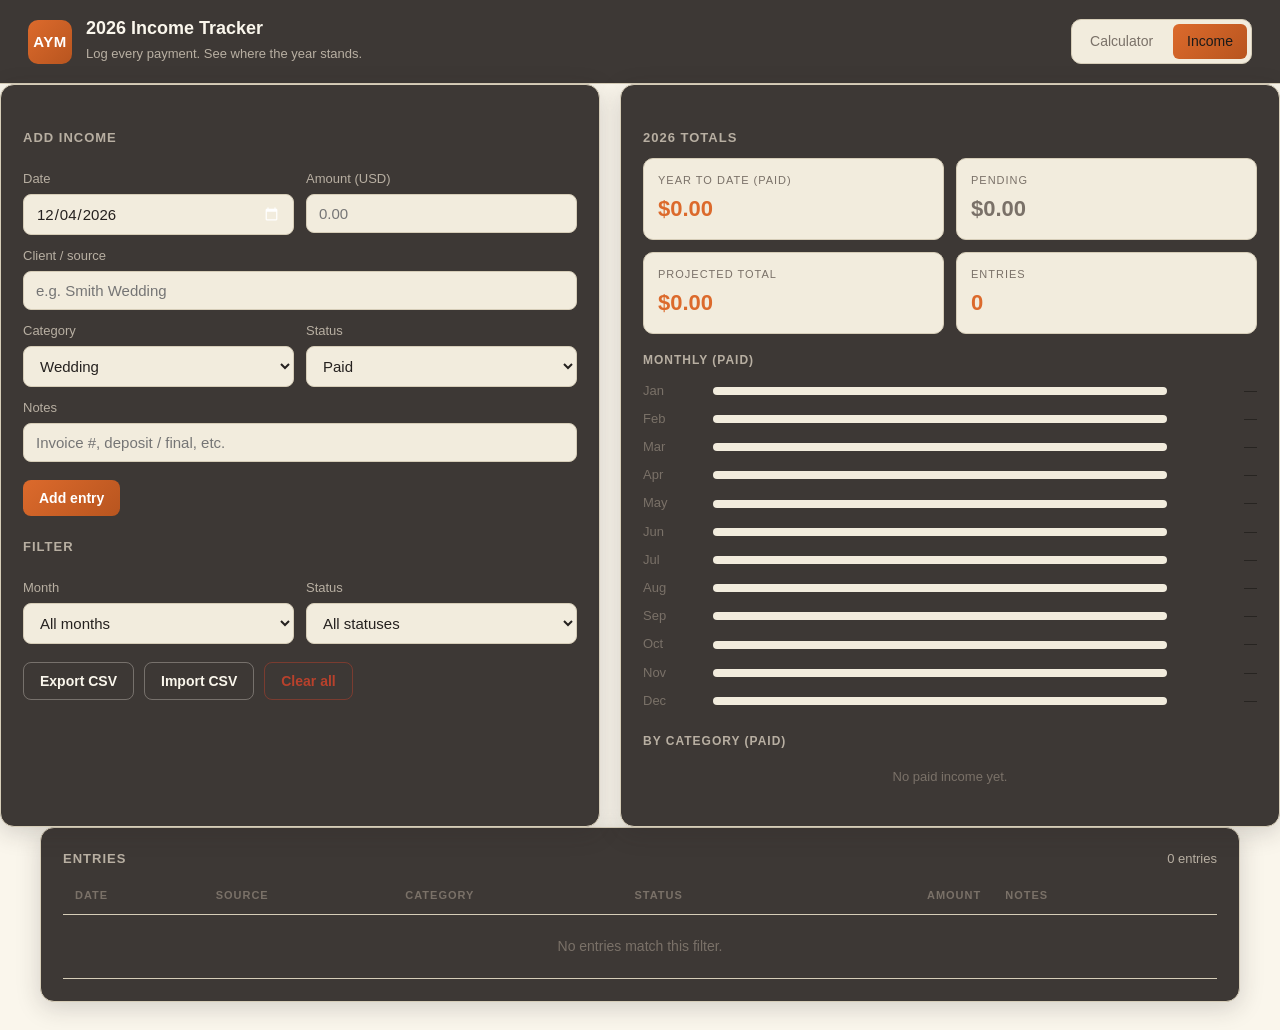
<file: finance.html>
<!doctype html>
<html lang="en">
<head>
<meta charset="utf-8" />
<meta name="viewport" content="width=device-width,initial-scale=1" />
<title>AYM 2026 Income Tracker</title>
<link rel="stylesheet" href="styles.css" />
<link rel="stylesheet" href="finance.css" />
</head>
<body>
  <header class="topbar">
    <div class="brand">
      <div class="logo">AYM</div>
      <div>
        <h1>2026 Income Tracker</h1>
        <p class="muted">Log every payment. See where the year stands.</p>
      </div>
    </div>
    <nav class="topnav">
      <a href="index.html" class="navlink">Calculator</a>
      <a href="finance.html" class="navlink active">Income</a>
    </nav>
  </header>

  <main class="grid finance-grid">
    <section class="card">
      <h2>Add income</h2>

      <form id="entryForm" class="entry-form">
        <input type="hidden" id="entryId" />

        <div class="row">
          <label>Date
            <input id="entryDate" type="date" required />
          </label>
          <label>Amount (USD)
            <input id="entryAmount" type="number" min="0" step="0.01" required placeholder="0.00" />
          </label>
        </div>

        <label>Client / source
          <input id="entrySource" type="text" placeholder="e.g. Smith Wedding" required />
        </label>

        <div class="row">
          <label>Category
            <select id="entryCategory">
              <option value="wedding">Wedding</option>
              <option value="event">Event / Conference</option>
              <option value="corporate">Corporate / Brand</option>
              <option value="commercial">Commercial / Promo</option>
              <option value="musicVideo">Music Video</option>
              <option value="realEstate">Real Estate</option>
              <option value="socialContent">Social Media Content</option>
              <option value="documentary">Documentary / Interview</option>
              <option value="licensing">Licensing / Royalties</option>
              <option value="other">Other</option>
            </select>
          </label>
          <label>Status
            <select id="entryStatus">
              <option value="paid">Paid</option>
              <option value="pending">Pending</option>
            </select>
          </label>
        </div>

        <label>Notes
          <input id="entryNotes" type="text" placeholder="Invoice #, deposit / final, etc." />
        </label>

        <div class="actions">
          <button type="submit" id="saveEntry">Add entry</button>
          <button type="button" id="cancelEdit" class="ghost" hidden>Cancel</button>
        </div>
      </form>

      <h2>Filter</h2>
      <div class="row">
        <label>Month
          <select id="filterMonth">
            <option value="all">All months</option>
            <option value="0">January</option>
            <option value="1">February</option>
            <option value="2">March</option>
            <option value="3">April</option>
            <option value="4">May</option>
            <option value="5">June</option>
            <option value="6">July</option>
            <option value="7">August</option>
            <option value="8">September</option>
            <option value="9">October</option>
            <option value="10">November</option>
            <option value="11">December</option>
          </select>
        </label>
        <label>Status
          <select id="filterStatus">
            <option value="all">All statuses</option>
            <option value="paid">Paid only</option>
            <option value="pending">Pending only</option>
          </select>
        </label>
      </div>

      <div class="actions">
        <button type="button" id="exportCsv" class="ghost">Export CSV</button>
        <button type="button" id="importBtn" class="ghost">Import CSV</button>
        <input type="file" id="importFile" accept=".csv,text/csv" hidden />
        <button type="button" id="clearAll" class="ghost danger">Clear all</button>
      </div>
    </section>

    <aside class="card summary">
      <h2>2026 totals</h2>
      <div class="kpis">
        <div class="kpi">
          <div class="kpi-label">Year to date (paid)</div>
          <div class="kpi-value" id="kpiPaid">$0.00</div>
        </div>
        <div class="kpi">
          <div class="kpi-label">Pending</div>
          <div class="kpi-value muted" id="kpiPending">$0.00</div>
        </div>
        <div class="kpi">
          <div class="kpi-label">Projected total</div>
          <div class="kpi-value" id="kpiProjected">$0.00</div>
        </div>
        <div class="kpi">
          <div class="kpi-label">Entries</div>
          <div class="kpi-value" id="kpiCount">0</div>
        </div>
      </div>

      <h3>Monthly (paid)</h3>
      <ul id="monthlyList" class="bars"></ul>

      <h3>By category (paid)</h3>
      <ul id="categoryList" class="bars"></ul>
    </aside>
  </main>

  <section class="card entries-card">
    <div class="entries-header">
      <h2>Entries</h2>
      <span class="muted" id="entriesCount">0 entries</span>
    </div>
    <div class="table-wrap">
      <table class="entries-table">
        <thead>
          <tr>
            <th>Date</th>
            <th>Source</th>
            <th>Category</th>
            <th>Status</th>
            <th class="num">Amount</th>
            <th>Notes</th>
            <th></th>
          </tr>
        </thead>
        <tbody id="entriesBody"></tbody>
      </table>
    </div>
  </section>

  <script src="finance.js"></script>
</body>
</html>
</file>
<file: styles.css>
:root {
  color-scheme: light;
  --bg: #faf6ec;
  --panel: #3d3835;
  --panel-2: #f2ecdd;
  --border: #d6cdb8;
  --text: #25211f;
  --muted: #7a7168;
  --on-panel: #faf6ec;
  --on-panel-muted: #b8afa2;
  --accent: #dc6a2c;
  --accent-2: #b8551f;
  --dark: #3d3835;
  --danger: #b8412c;
  --good: #5a8d6b;
  --warn: #c98c3c;
  --shadow: 0 6px 24px rgba(37, 33, 31, 0.18);
  --hover: #ebe3ce;
}

/* Dark theme: applied when the OS is dark and the user hasn't picked
   light, or when they've picked dark. Panel color stays the same warm
   dark grey so cards read consistently across modes; only the page bg
   and text swap. */
@media (prefers-color-scheme: dark) {
  :root:not([data-theme="light"]) {
    color-scheme: dark;
    --bg: #201d1a;
    --panel: #3d3835;
    --panel-2: #4a4340;
    --border: #55504c;
    --text: #faf6ec;
    --muted: #b8afa2;
    --on-panel: #faf6ec;
    --on-panel-muted: #b8afa2;
    --shadow: 0 6px 24px rgba(0, 0, 0, 0.35);
    --hover: #55504c;
  }
}
/* Explicit dark selector last so the toggle wins over the media query. */
:root[data-theme="dark"] {
  color-scheme: dark;
  --bg: #201d1a;
  --panel: #3d3835;
  --panel-2: #4a4340;
  --border: #55504c;
  --text: #faf6ec;
  --muted: #b8afa2;
  --on-panel: #faf6ec;
  --on-panel-muted: #b8afa2;
  --shadow: 0 6px 24px rgba(0, 0, 0, 0.35);
  --hover: #55504c;
}

* { box-sizing: border-box; }

html, body {
  margin: 0;
  padding: 0;
  background: var(--bg);
  color: var(--text);
  font-family: -apple-system, BlinkMacSystemFont, "Segoe UI", Roboto, "Helvetica Neue", Arial, sans-serif;
  font-size: 15px;
  line-height: 1.4;
}

.topbar {
  display: flex;
  justify-content: space-between;
  align-items: center;
  gap: 16px;
  padding: 16px 28px;
  border-bottom: 1px solid var(--border);
  background: var(--panel);
  color: var(--on-panel);
  flex-wrap: wrap;
}
.topbar h1 { color: var(--on-panel); }
.topbar .muted { color: var(--on-panel-muted); }
.topbar-right { display: flex; align-items: center; gap: 10px; flex-wrap: wrap; }

.theme-toggle {
  background: transparent;
  border: 1px solid rgba(250,246,236,0.30);
  color: var(--on-panel);
  width: 36px; height: 36px;
  padding: 0;
  border-radius: 999px;
  display: grid; place-items: center;
  font-size: 16px;
  cursor: pointer;
  transition: background 0.15s, transform 0.05s;
}
.theme-toggle:hover { background: rgba(250,246,236,0.10); }
.theme-toggle:active { transform: translateY(1px); }

.brand { display: flex; align-items: center; gap: 14px; }
.logo {
  width: 44px; height: 44px; border-radius: 10px;
  background: linear-gradient(135deg, var(--accent), var(--accent-2));
  color: #ffffff; font-weight: 800; display: grid; place-items: center;
  letter-spacing: 0.5px;
}
h1 { margin: 0; font-size: 18px; font-weight: 600; }
h2 { margin: 22px 0 10px; font-size: 13px; text-transform: uppercase; letter-spacing: 1px; color: var(--muted); }
h2.no-caps, h2.section-title { text-transform: none; letter-spacing: 0; color: var(--text); font-size: 20px; }
h3 { margin: 18px 0 8px; font-size: 12px; text-transform: uppercase; letter-spacing: 1px; color: var(--muted); }
p { margin: 4px 0; }
.muted { color: var(--muted); font-size: 13px; }
.small { font-size: 12px; }

/* --- Tab nav ------------------------------------------------- */
.tab-nav {
  display: flex; gap: 4px;
  background: var(--panel-2);
  border: 1px solid var(--border);
  border-radius: 10px;
  padding: 4px;
}
.tab-nav .tab {
  background: transparent;
  color: var(--muted);
  border: none;
  padding: 8px 14px;
  border-radius: 8px;
  font-size: 13px;
  font-weight: 500;
  cursor: pointer;
  transition: background 0.15s, color 0.15s;
}
.tab-nav .tab:hover { color: var(--text); }
.tab-nav .tab.active {
  background: var(--panel);
  color: var(--on-panel);
  box-shadow: 0 1px 2px rgba(37,33,31,0.15) inset;
}

.view { display: none; padding: 24px 28px; max-width: 1200px; margin: 0 auto; }
.view.active { display: block; }
@media (max-width: 880px) {
  .view { padding: 16px; }
  .topbar { padding: 14px 16px; }
}

.view-head {
  display: flex; justify-content: space-between; align-items: flex-end;
  gap: 16px; flex-wrap: wrap; margin-bottom: 18px;
}
.view-head .section-title { margin: 0 0 4px; }
.head-actions { display: flex; gap: 10px; flex-wrap: wrap; }

/* --- Cards --------------------------------------------------- */
.grid {
  display: grid;
  grid-template-columns: 1.2fr 1fr;
  gap: 20px;
}
@media (max-width: 880px) { .grid { grid-template-columns: 1fr; } }

.card {
  background: var(--panel);
  color: var(--on-panel);
  border: 1px solid var(--border);
  border-radius: 14px;
  padding: 22px;
  box-shadow: var(--shadow);
}
.card h1, .card h2, .card h3,
.card h2.no-caps, .card .section-title,
.card .quote-title { color: var(--on-panel); }
.card h2, .card h3 { color: var(--on-panel-muted); }
.card h2.no-caps, .card .section-title { color: var(--on-panel); }
.card label, .card .muted { color: var(--on-panel-muted); }
.card .line-items li .desc,
.card .line-items li .amt { color: var(--on-panel); }
.card .totals { border-top-color: rgba(250,246,236,0.18); }
.card .quote-header { border-bottom-color: rgba(250,246,236,0.18); }
.card .line-items li { border-bottom-color: rgba(250,246,236,0.10); }
.card .row-flex.total { border-top-color: rgba(250,246,236,0.18); }
.card .row-flex.total strong { color: var(--accent); }

/* Sub-cards inside a dark card use the beige surface, so their text
   returns to the light-panel scheme. */
.sub-card { color: var(--text); }
.sub-card h1, .sub-card h2, .sub-card h3, .sub-card h2.no-caps { color: var(--muted); }
.sub-card h2.no-caps, .sub-card .section-title { color: var(--text); }
.sub-card .muted, .sub-card label { color: var(--muted); }
.sub-card {
  background: var(--panel-2);
  border: 1px solid var(--border);
  border-radius: 10px;
  padding: 14px 16px;
  margin-top: 14px;
}

/* --- Form controls ------------------------------------------ */
label {
  display: block;
  font-size: 13px;
  color: var(--muted);
  margin-top: 12px;
}

input[type="text"], input[type="number"], input[type="date"], input[type="time"],
input[type="color"], select, textarea {
  width: 100%;
  margin-top: 6px;
  padding: 10px 12px;
  background: var(--panel-2);
  border: 1px solid var(--border);
  color: var(--text);
  border-radius: 8px;
  font-size: 15px;
  outline: none;
  transition: border-color 0.15s;
  font-family: inherit;
}
input[type="color"] { padding: 4px; height: 40px; }
textarea { resize: vertical; }
input:focus, select:focus, textarea:focus { border-color: var(--accent); }

.row {
  display: grid;
  grid-template-columns: 1fr 1fr;
  gap: 12px;
}
.row-between { display: flex; justify-content: space-between; align-items: center; gap: 10px; }

.addons {
  display: grid;
  grid-template-columns: 1fr 1fr;
  gap: 8px 14px;
  margin-top: 8px;
}
.check {
  display: flex; align-items: center; gap: 8px;
  margin-top: 0;
  background: var(--panel-2);
  border: 1px solid var(--border);
  border-radius: 8px;
  padding: 10px 12px;
  cursor: pointer;
  color: var(--text);
  font-size: 14px;
}
.check input { accent-color: var(--accent); }

/* --- Buttons ------------------------------------------------- */
.actions {
  display: flex; gap: 10px; flex-wrap: wrap;
  margin-top: 18px;
}
button {
  background: linear-gradient(135deg, var(--accent), var(--accent-2));
  color: #ffffff;
  border: none;
  padding: 10px 16px;
  border-radius: 8px;
  font-weight: 600;
  cursor: pointer;
  font-size: 14px;
  transition: transform 0.05s, filter 0.15s;
}
button:hover { filter: brightness(1.08); }
button:active { transform: translateY(1px); }
button.ghost {
  background: transparent;
  color: var(--text);
  border: 1px solid var(--border);
}
button.ghost.danger { color: var(--danger); border-color: rgba(184,65,44,0.4); }
button.small { padding: 6px 10px; font-size: 12px; font-weight: 500; }
button.icon {
  background: transparent; color: var(--muted);
  border: 1px solid transparent;
  padding: 4px 8px; border-radius: 6px;
  font-size: 14px; font-weight: 400;
}
button.icon:hover { background: var(--panel-2); color: var(--text); }
button.icon.danger:hover { color: var(--danger); }

/* Overrides so ghost / icon buttons stay visible on dark cards. */
.card button.ghost { color: var(--on-panel); border-color: rgba(250,246,236,0.30); }
.card button.ghost.danger { color: var(--danger); border-color: rgba(184,65,44,0.5); }
.card button.icon { color: var(--on-panel-muted); }
.card button.icon:hover { background: rgba(250,246,236,0.10); color: var(--on-panel); }
.card .task-group-head strong { color: var(--on-panel); }
.card .chip-empty { color: var(--on-panel-muted); }
.card .empty { color: var(--on-panel-muted); }
.card .cal-weekday { color: var(--on-panel-muted); }
.card .cal-month-label { color: var(--on-panel); }
/* But sub-cards are beige, so buttons inside them go back to the light-panel scheme. */
.sub-card button.ghost { color: var(--text); border-color: var(--border); }
.sub-card button.ghost.danger { color: var(--danger); border-color: rgba(184,65,44,0.4); }
.sub-card button.icon { color: var(--muted); }
.sub-card button.icon:hover { background: var(--panel); color: var(--on-panel); }
.sub-card .task-group-head strong { color: var(--text); }

/* --- Quote (calculator) ------------------------------------- */
.summary { position: sticky; top: 20px; align-self: start; }
.quote-header { padding-bottom: 14px; border-bottom: 1px dashed var(--border); margin-bottom: 12px; }
.quote-title { font-size: 18px; font-weight: 600; }

.line-items { list-style: none; padding: 0; margin: 0 0 14px; }
.line-items li {
  display: flex; justify-content: space-between;
  padding: 6px 0;
  border-bottom: 1px dotted var(--border);
  font-size: 14px;
}
.line-items li .desc { color: var(--text); }
.line-items li .amt { color: var(--text); font-variant-numeric: tabular-nums; }
.line-items li.empty { color: var(--muted); border: none; padding: 12px 0; text-align: center; }

.totals { padding-top: 8px; border-top: 1px solid var(--border); }
.row-flex {
  display: flex; justify-content: space-between;
  padding: 4px 0;
  font-variant-numeric: tabular-nums;
}
.row-flex.total {
  font-size: 22px;
  padding: 12px 0 6px;
  border-top: 1px solid var(--border);
  margin-top: 8px;
}
.row-flex.total strong { color: var(--accent); }

/* --- Clients ------------------------------------------------ */
.clients-grid {
  display: grid;
  grid-template-columns: 320px 1fr;
  gap: 20px;
}
@media (max-width: 880px) { .clients-grid { grid-template-columns: 1fr; } }

.client-list-card { padding: 8px; }
.client-list { max-height: 70vh; overflow-y: auto; }
.client-row {
  display: flex; gap: 12px; align-items: flex-start;
  padding: 12px; border-radius: 10px;
  cursor: pointer; transition: background 0.15s;
  border: 1px solid transparent;
}
.client-row:hover { background: rgba(250,246,236,0.08); }
.client-row.selected {
  background: rgba(220,106,44,0.18);
  border-color: rgba(220,106,44,0.35);
}
.client-row-body { flex: 1; min-width: 0; }
.client-row-name { font-weight: 600; }
.client-row-meta { margin-top: 2px; }

.dot {
  width: 12px; height: 12px; border-radius: 50%;
  display: inline-block; flex: none;
  margin-top: 5px;
}
.dot.small { width: 8px; height: 8px; margin-top: 4px; }
.dot.big { width: 16px; height: 16px; margin-top: 6px; }

.empty {
  padding: 40px 20px; text-align: center; color: var(--muted);
}

.detail-head {
  display: flex; justify-content: space-between; align-items: flex-start;
  gap: 16px; flex-wrap: wrap;
}
.detail-title { display: flex; align-items: center; gap: 12px; }
.detail-title h2 { margin: 0; }
.detail-actions { display: flex; gap: 8px; }
.detail-meta { margin: 4px 0 6px 28px; }

.scope-text { white-space: pre-wrap; line-height: 1.5; }

.chips { display: flex; flex-wrap: wrap; gap: 6px; }
.chip {
  background: var(--panel);
  border: 1px solid var(--panel);
  color: var(--on-panel);
  padding: 5px 10px; border-radius: 999px;
  font-size: 12px;
}

.list { list-style: none; padding: 0; margin: 10px 0 0; }
.list-item {
  display: flex; align-items: center; gap: 10px;
  padding: 10px 12px;
  background: var(--panel-2);
  color: var(--text);
  border: 1px solid var(--border);
  border-radius: 10px;
  margin-bottom: 6px;
  cursor: pointer;
}
.list-item:hover { background: var(--hover); }
.list-item-body { flex: 1; min-width: 0; }
.badge {
  display: inline-block;
  margin-left: 8px;
  padding: 2px 8px;
  border-radius: 999px;
  background: var(--panel);
  border: 1px solid var(--panel);
  color: var(--on-panel-muted);
  font-size: 11px;
  font-weight: 500;
  text-transform: uppercase;
  letter-spacing: 0.5px;
}

.recurring-list { display: flex; flex-direction: column; gap: 8px; margin-top: 6px; }
.rec-row {
  display: grid;
  grid-template-columns: 2fr 1fr 80px 32px;
  gap: 8px;
  align-items: center;
}
.rec-row input, .rec-row select { margin-top: 0; }

.deliverables-list { display: flex; flex-direction: column; gap: 8px; margin: 6px 0 10px; }
.deliv-row {
  display: grid;
  grid-template-columns: 2fr 80px 60px 32px;
  gap: 8px;
  align-items: center;
}
.deliv-row input { margin-top: 0; }
@media (max-width: 480px) {
  .deliv-row { grid-template-columns: 1fr 70px 55px 32px; }
}

.custom-lines { display: flex; flex-direction: column; gap: 8px; margin: 6px 0 10px; }
.custom-row {
  display: grid;
  grid-template-columns: 1fr 110px 32px;
  gap: 8px;
  align-items: center;
}
.custom-row input { margin-top: 0; }

/* Chip rows for quick-add buttons and presets */
.chip-row {
  display: flex; flex-wrap: wrap; gap: 6px;
  margin: 0;
}
.chip-btn {
  background: var(--panel-2);
  color: var(--text);
  border: 1px solid var(--border);
  padding: 5px 10px;
  border-radius: 999px;
  font-size: 12px;
  font-weight: 500;
  cursor: pointer;
  transition: background 0.15s, border-color 0.15s;
}
.chip-btn:hover { background: var(--hover); border-color: var(--accent); }
.chip-btn.active {
  background: linear-gradient(135deg, var(--accent), var(--accent-2));
  color: #ffffff;
  border-color: transparent;
}
.chip-btn .chip-x {
  margin-left: 6px; padding: 0 4px;
  border-radius: 4px; color: var(--muted);
}
.chip-btn .chip-x:hover { background: rgba(184,65,44,0.15); color: var(--danger); }
.chip-empty {
  color: var(--muted); font-size: 12px; padding: 5px 0;
}

/* Saved quotes on client detail */
.quote-line {
  display: flex; justify-content: space-between; align-items: center;
  padding: 8px 12px;
  background: var(--panel);
  border: 1px solid var(--border);
  border-radius: 8px;
  margin-bottom: 6px;
  gap: 10px;
}
.quote-line-body { flex: 1; min-width: 0; }
.quote-line-total { font-weight: 600; color: var(--accent); font-variant-numeric: tabular-nums; }

/* --- Tasks --------------------------------------------------- */
.filter-bar {
  display: flex; justify-content: space-between; align-items: center;
  gap: 12px; flex-wrap: wrap; margin-bottom: 12px;
}
.filter-chips { display: flex; gap: 6px; flex-wrap: wrap; }
.filter-chip {
  background: var(--panel);
  border: 1px solid var(--panel);
  color: var(--on-panel-muted);
  padding: 6px 12px; border-radius: 999px;
  font-size: 13px; font-weight: 500;
}
.filter-chip:hover { color: var(--on-panel); }
.filter-chip.active {
  background: linear-gradient(135deg, var(--accent), var(--accent-2));
  color: #ffffff;
  border-color: transparent;
}
.filter-select {
  display: flex; align-items: center; gap: 8px;
  margin-top: 0;
}
.filter-select select {
  width: auto; margin-top: 0;
  padding: 6px 10px;
}

.task-list { padding: 12px; }
.task-group + .task-group { margin-top: 16px; padding-top: 16px; border-top: 1px solid var(--border); }
.task-group-head { display: flex; align-items: center; gap: 8px; margin-bottom: 4px; }
.task-group-head strong { color: var(--text); }

.task {
  display: flex; align-items: flex-start; gap: 12px;
  padding: 10px 12px;
  background: var(--panel-2);
  border: 1px solid var(--border);
  border-left: 3px solid var(--border);
  border-radius: 10px;
  margin-bottom: 6px;
}
.task input[type="checkbox"] {
  width: 18px; height: 18px; margin: 2px 0 0;
  accent-color: var(--accent);
  flex: none;
}
.task-body { flex: 1; min-width: 0; }
.task-title { display: flex; align-items: center; gap: 8px; font-weight: 500; }
.task-meta { margin-top: 3px; display: flex; gap: 10px; flex-wrap: wrap; }
.task-actions { display: flex; gap: 2px; }
.task.done { opacity: 0.55; }
.task.done .task-title { text-decoration: line-through; }
.task.overdue { border-left-color: var(--danger); }
.task.overdue .task-meta span:first-child { color: var(--danger); }

.pri {
  padding: 2px 8px; border-radius: 999px;
  font-size: 11px; font-weight: 600;
  text-transform: uppercase; letter-spacing: 0.5px;
}
.pri-med { background: rgba(201,140,60,0.18); color: var(--warn); }
.pri-high { background: rgba(184,65,44,0.15); color: var(--danger); }

/* --- Calendar ----------------------------------------------- */
.calendar-grid {
  display: grid;
  grid-template-columns: 1fr 320px;
  gap: 20px;
}
@media (max-width: 1000px) { .calendar-grid { grid-template-columns: 1fr; } }

.cal-nav {
  display: flex; align-items: center; gap: 10px;
  margin-bottom: 14px;
}
.cal-month-label { font-size: 17px; font-weight: 600; }

.cal-grid {
  display: grid;
  grid-template-columns: repeat(7, 1fr);
  gap: 4px;
}
.cal-weekday {
  padding: 6px 0;
  text-align: center;
  font-size: 11px;
  color: var(--muted);
  text-transform: uppercase;
  letter-spacing: 0.5px;
}
.cal-cell {
  min-height: 96px;
  background: var(--panel-2);
  border: 1px solid var(--border);
  border-radius: 8px;
  padding: 6px;
  cursor: pointer;
  transition: background 0.15s, border-color 0.15s;
  display: flex; flex-direction: column;
  overflow: hidden;
}
.cal-cell:hover { background: var(--hover); border-color: var(--accent); }
.cal-cell.other { opacity: 0.4; }
.cal-cell.today { border-color: var(--accent); }
.cal-date { font-size: 12px; color: var(--muted); font-weight: 600; margin-bottom: 4px; }
.cal-cell.today .cal-date { color: var(--accent); }
.cal-shoot {
  display: flex; align-items: center; gap: 4px;
  padding: 3px 6px;
  border-left: 3px solid var(--accent);
  border-radius: 4px;
  font-size: 11px;
  margin-bottom: 3px;
  white-space: nowrap;
  overflow: hidden;
  text-overflow: ellipsis;
}
.cal-time { color: var(--muted); font-variant-numeric: tabular-nums; }
.cal-shoot-title { overflow: hidden; text-overflow: ellipsis; }

@media (max-width: 600px) {
  .cal-cell { min-height: 60px; padding: 4px; }
  .cal-shoot { font-size: 10px; padding: 2px 4px; }
}

/* --- Dialogs ------------------------------------------------- */
dialog {
  background: var(--panel);
  color: var(--text);
  border: 1px solid var(--border);
  border-radius: 14px;
  padding: 22px;
  max-width: 560px;
  width: 90%;
  box-shadow: var(--shadow);
}
dialog::backdrop { background: rgba(37,33,31,0.45); }
.rates-form h2 { margin-top: 0; text-transform: none; letter-spacing: 0; color: var(--text); font-size: 18px; }

/* --- Print --------------------------------------------------- */
@media print {
  .topbar, .actions, button, #toggleRates, .view-head, .tab-nav { display: none !important; }
  body { background: white; color: black; }
  .view { display: block !important; padding: 0; }
  .view#view-clients, .view#view-tasks, .view#view-calendar { display: none !important; }
  .grid { grid-template-columns: 1fr; padding: 0; }
  .card { box-shadow: none; border: none; background: white; color: black; }
  .card.summary { position: static; }
  .card:first-of-type { display: none !important; }
  .row-flex.total strong { color: black; }
  .muted { color: #555; }
}
</file>
<file: finance.css>
.topnav {
  display: flex;
  gap: 6px;
  background: var(--panel-2);
  padding: 4px;
  border-radius: 10px;
  border: 1px solid var(--border);
}
.navlink {
  color: var(--muted);
  text-decoration: none;
  padding: 8px 14px;
  border-radius: 6px;
  font-size: 14px;
  font-weight: 500;
  transition: background 0.15s, color 0.15s;
}
.navlink:hover { color: var(--text); }
.navlink.active {
  background: linear-gradient(135deg, var(--accent), var(--accent-2));
  color: #1a1a1a;
}

.finance-grid { grid-template-columns: 1fr 1.1fr; }
@media (max-width: 880px) {
  .finance-grid { grid-template-columns: 1fr; }
}

.entry-form input[type="date"] {
  width: 100%;
  margin-top: 6px;
  padding: 10px 12px;
  background: var(--panel-2);
  border: 1px solid var(--border);
  color: var(--text);
  border-radius: 8px;
  font-size: 15px;
  outline: none;
  color-scheme: dark;
}
.entry-form input[type="date"]:focus { border-color: var(--accent); }

.kpis {
  display: grid;
  grid-template-columns: 1fr 1fr;
  gap: 12px;
  margin-bottom: 18px;
}
.kpi {
  background: var(--panel-2);
  border: 1px solid var(--border);
  border-radius: 10px;
  padding: 14px;
}
.kpi-label {
  font-size: 11px;
  text-transform: uppercase;
  letter-spacing: 1px;
  color: var(--muted);
  margin-bottom: 6px;
}
.kpi-value {
  font-size: 22px;
  font-weight: 600;
  font-variant-numeric: tabular-nums;
  color: var(--accent);
}
.kpi-value.muted { color: var(--muted); }

.bars {
  list-style: none;
  padding: 0;
  margin: 0 0 8px;
}
.bars li {
  display: grid;
  grid-template-columns: 60px 1fr auto;
  align-items: center;
  gap: 10px;
  padding: 5px 0;
  font-size: 13px;
}
.bars li.empty {
  display: block;
  color: var(--muted);
  text-align: center;
  padding: 10px 0;
}
.bar-label { color: var(--muted); }
.bar-track {
  display: block;
  height: 8px;
  background: var(--panel-2);
  border-radius: 4px;
  overflow: hidden;
}
.bar-fill {
  display: block;
  height: 100%;
  background: linear-gradient(90deg, var(--accent-2), var(--accent));
  border-radius: 4px;
  transition: width 0.2s;
}
.bar-amt {
  font-variant-numeric: tabular-nums;
  color: var(--text);
  min-width: 80px;
  text-align: right;
}

.entries-card {
  margin: 0 28px 28px;
  max-width: 1200px;
  margin-left: auto;
  margin-right: auto;
}
.entries-header {
  display: flex;
  justify-content: space-between;
  align-items: baseline;
  margin-bottom: 10px;
}
.entries-header h2 { margin: 0; }

.table-wrap { overflow-x: auto; }
.entries-table {
  width: 100%;
  border-collapse: collapse;
  font-size: 14px;
}
.entries-table th,
.entries-table td {
  padding: 10px 12px;
  text-align: left;
  border-bottom: 1px solid var(--border);
}
.entries-table th {
  font-size: 11px;
  text-transform: uppercase;
  letter-spacing: 1px;
  color: var(--muted);
  font-weight: 600;
}
.entries-table td.num,
.entries-table th.num { text-align: right; font-variant-numeric: tabular-nums; }
.entries-table .notes-col {
  color: var(--muted);
  max-width: 240px;
  overflow: hidden;
  text-overflow: ellipsis;
  white-space: nowrap;
}
.empty-row {
  text-align: center !important;
  color: var(--muted);
  padding: 22px !important;
}

.pill {
  display: inline-block;
  padding: 2px 9px;
  border-radius: 999px;
  font-size: 11px;
  text-transform: uppercase;
  letter-spacing: 0.6px;
  font-weight: 600;
}
.pill-paid {
  background: rgba(107, 212, 163, 0.15);
  color: var(--good);
  border: 1px solid rgba(107, 212, 163, 0.3);
}
.pill-pending {
  background: rgba(224, 178, 101, 0.15);
  color: var(--accent);
  border: 1px solid rgba(224, 178, 101, 0.3);
}

.row-actions {
  display: flex;
  gap: 6px;
  justify-content: flex-end;
}
button.link {
  background: transparent;
  color: var(--text);
  border: none;
  padding: 4px 8px;
  font-size: 13px;
  font-weight: 500;
  cursor: pointer;
  border-radius: 4px;
}
button.link:hover { background: var(--panel-2); }
button.link.danger { color: var(--danger); }
</file>
